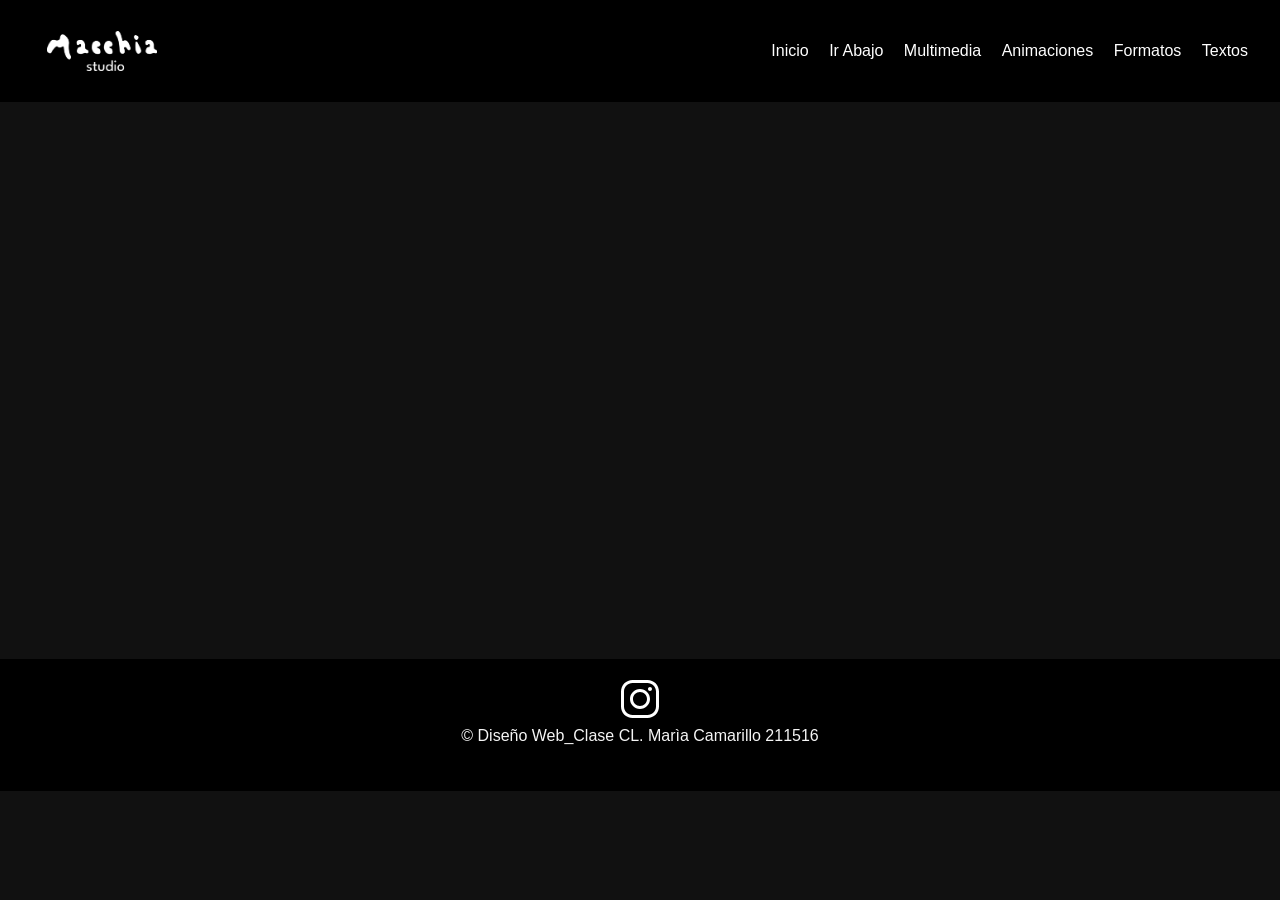
<file: index.html>
<!DOCTYPE html>
<html lang="es">
<head>
  <meta charset="UTF-8" />
  <meta name="viewport" content="width=device-width, initial-scale=1.0" />
  <title>Bitacora de Maria</title>
  <link rel="stylesheet" href="style.css" />
</head>
<body>
  <header>
    <div class="logo">
    <img src="img/macchia%20blanco.png" alt="Maria Logo">
  </div>
        <nav>
            <a href="index.html">Inicio</a>
            <a href="#abajo">Ir Abajo</a>
            <a href="multimedia.html">Multimedia</a>
            <a href="animaciones.html">Animaciones</a>
            <a href="forms.html">Formatos</a>
            <a href="textos.html">Textos</a>
        </nav>
  </header>

  <section class="hero">
    <div class="slider">
        <div class="slide s1">
            <img src="img/1.jpg" alt="Imagen 1">
            <div class="text">
                <h1>¡Bienvenido!</h1>
                <p>Esta página esta dedicada a mi clase de Diseño Web. En ella encontrarás aplicados algunos 
                conocimientos adquiridos durante el semestre.</p>
            </div>
        </div>
        <div class="slide s2">
            <img src="img/2.jpg" alt="Imagen 2">
            <div class="text">
                <h1>¡Bienvenido!</h1>
                <p>Esta página esta dedicada a mi clase de Diseño Web. En ella encontrarás aplicados algunos 
                conocimientos adquiridos durante el semestre.</p>
            </div>
        </div>
        <div class="slide s3">
            <img src="img/3.jpg" alt="Imagen 3">
            <div class="text">
                <h1>¡Bienvenido!</h1>
                <p>Esta página esta dedicada a mi clase de Diseño Web. En ella encontrarás aplicados algunos 
                conocimientos adquiridos durante el semestre.</p>
            </div>
        </div>
        <div class="slide s4">
            <img src="img/4.jpg" alt="Imagen 4">
            <div class="text">
                <h1>¡Bienvenido!</h1>
                <p>Esta página esta dedicada a mi clase de Diseño Web. En ella encontrarás aplicados algunos 
                conocimientos adquiridos durante el semestre.</p>
            </div>
        </div>
        <div class="slide s5">
            <img src="img/5.jpg" alt="Imagen 5">
            <div class="text">
                <h1>¡Bienvenido!</h1>
                <p>Esta página esta dedicada a mi clase de Diseño Web. En ella encontrarás aplicados algunos 
                conocimientos adquiridos durante el semestre.</p>
            </div>
        </div>
    </div>
</section>
    

  <footer>
      
      <svg xmlns="http://www.w3.org/2000/svg" x="0px" y="0px" width="48" height="48" viewBox="0,0,256,256">
          <g fill="#ffffff" fill-rule="nonzero" stroke="none" stroke-width="1" stroke-linecap="butt" stroke-linejoin="miter" stroke-miterlimit="10" stroke-dasharray="" stroke-dashoffset="0" font-family="none" font-weight="none" font-size="none" text-anchor="none" style="mix-blend-mode: normal"><g transform="scale(5.33333,5.33333)"><path d="M16.5,5c-6.33361,0 -11.5,5.16639 -11.5,11.5v15c0,6.33276 5.16621,11.5 11.5,11.5h15c6.33294,0 11.5,-5.16706 11.5,-11.5v-15c0,-6.33379 -5.16724,-11.5 -11.5,-11.5zM16.5,8h15c4.71124,0 8.5,3.78779 8.5,8.5v15c0,4.71106 -3.78894,8.5 -8.5,8.5h-15c-4.71221,0 -8.5,-3.78876 -8.5,-8.5v-15c0,-4.71239 3.78761,-8.5 8.5,-8.5zM34,12c-1.105,0 -2,0.895 -2,2c0,1.105 0.895,2 2,2c1.105,0 2,-0.895 2,-2c0,-1.105 -0.895,-2 -2,-2zM24,14c-5.50482,0 -10,4.49518 -10,10c0,5.50482 4.49518,10 10,10c5.50482,0 10,-4.49518 10,-10c0,-5.50482 -4.49518,-10 -10,-10zM24,17c3.88318,0 7,3.11682 7,7c0,3.88318 -3.11682,7 -7,7c-3.88318,0 -7,-3.11682 -7,-7c0,-3.88318 3.11682,-7 7,-7z"></path></g></g>
      </svg>
      
    <p>&copy; Diseño Web_Clase CL. Marìa Camarillo 211516</p>
    <div id="abajo"></div>
  </footer>
    
</body>
</html>
</file>
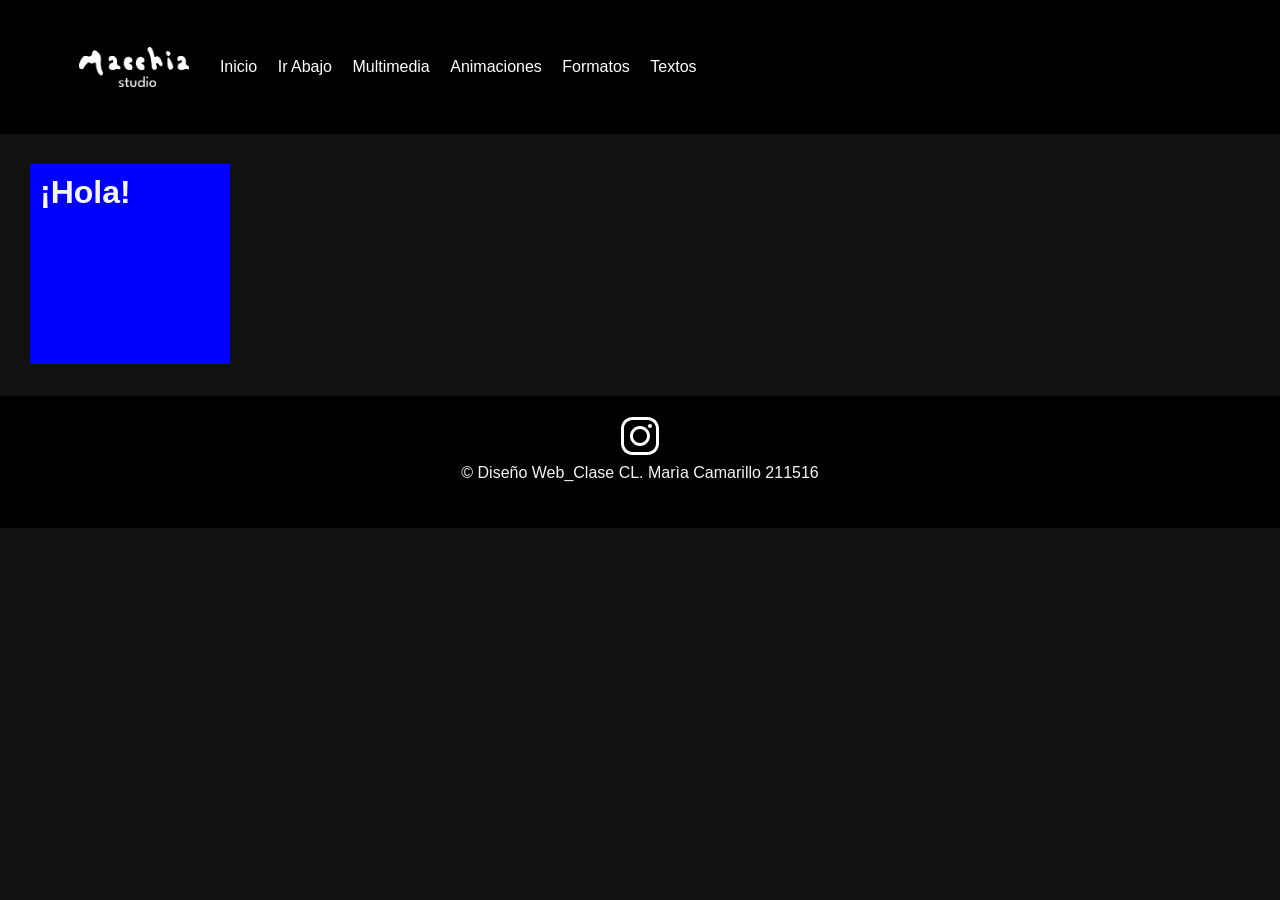
<file: animaciones.html>
<!DOCTYPE html><!--Tipo de documento-->
<html lang="es"><!--Lenguaje "es" espanol"-->
    <head>
  <meta charset="UTF-8" />
  <meta name="viewport" content="width=device-width, initial-scale=1.0" />
  <title>Bitacora de Maria</title>
  <link rel="stylesheet" href="style.css" />
</head>
    
    <body>
        <header>
            <header>
                <div class="logo">
                    <img src="img/macchia%20blanco.png" alt="Maria Logo">
                </div>
        <nav>
            <a href="index.html">Inicio</a>
            <a href="#abajo">Ir Abajo</a>
            <a href="multimedia.html">Multimedia</a>
            <a href="animaciones.html">Animaciones</a>
            <a href="forms.html">Formatos</a>
            <a href="textos.html">Textos</a>
        </nav>
  </header>
        </header>
        
       <div class="anim">
            <h1>¡Hola!</h1>
        </div>
       
       


        
        
        
        
        
        
    </body> 
    <footer>
      
      <svg xmlns="http://www.w3.org/2000/svg" x="0px" y="0px" width="48" height="48" viewBox="0,0,256,256">
          <g fill="#ffffff" fill-rule="nonzero" stroke="none" stroke-width="1" stroke-linecap="butt" stroke-linejoin="miter" stroke-miterlimit="10" stroke-dasharray="" stroke-dashoffset="0" font-family="none" font-weight="none" font-size="none" text-anchor="none" style="mix-blend-mode: normal"><g transform="scale(5.33333,5.33333)"><path d="M16.5,5c-6.33361,0 -11.5,5.16639 -11.5,11.5v15c0,6.33276 5.16621,11.5 11.5,11.5h15c6.33294,0 11.5,-5.16706 11.5,-11.5v-15c0,-6.33379 -5.16724,-11.5 -11.5,-11.5zM16.5,8h15c4.71124,0 8.5,3.78779 8.5,8.5v15c0,4.71106 -3.78894,8.5 -8.5,8.5h-15c-4.71221,0 -8.5,-3.78876 -8.5,-8.5v-15c0,-4.71239 3.78761,-8.5 8.5,-8.5zM34,12c-1.105,0 -2,0.895 -2,2c0,1.105 0.895,2 2,2c1.105,0 2,-0.895 2,-2c0,-1.105 -0.895,-2 -2,-2zM24,14c-5.50482,0 -10,4.49518 -10,10c0,5.50482 4.49518,10 10,10c5.50482,0 10,-4.49518 10,-10c0,-5.50482 -4.49518,-10 -10,-10zM24,17c3.88318,0 7,3.11682 7,7c0,3.88318 -3.11682,7 -7,7c-3.88318,0 -7,-3.11682 -7,-7c0,-3.88318 3.11682,-7 7,-7z"></path></g></g>
      </svg>
      
    <p>&copy; Diseño Web_Clase CL. Marìa Camarillo 211516</p>
    <div id="abajo"></div>
  </footer>
   
   
</html>
</file>
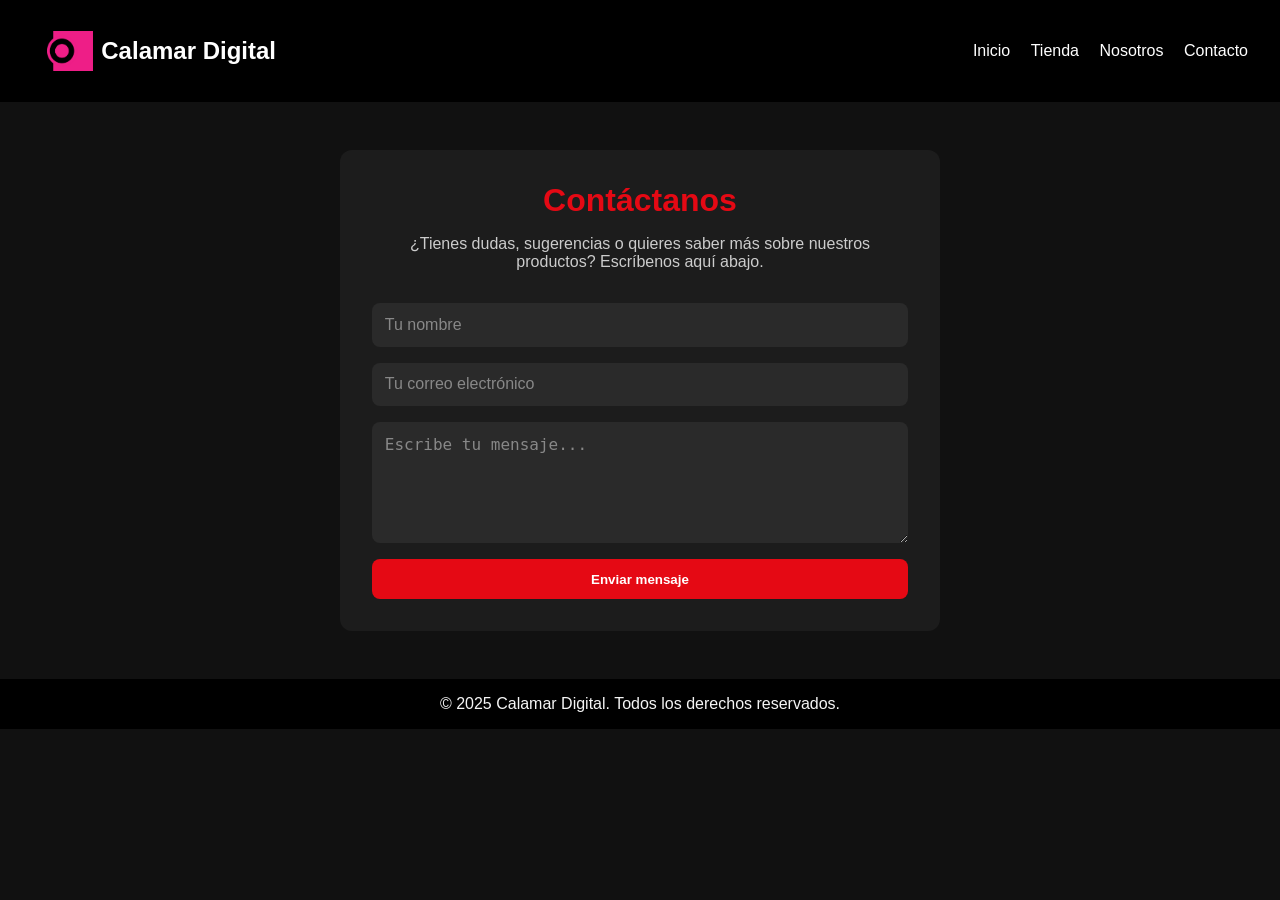
<file: contacto.html>
<!DOCTYPE html>
<html lang="es">
<head>
  <meta charset="UTF-8" />
  <meta name="viewport" content="width=device-width, initial-scale=1.0" />
  <title>Contacto | Calamar Digital</title>
    <link rel="icon" type="image/png" href="img/LOGOPESTANA.png">
  <link rel="stylesheet" href="style.css" />
</head>
<body>
  <header>
   <div class="logo">
    <img src="img/LOGOPESTANA.png" alt="Logo Calamar Digital">
    <span>Calamar Digital</span>
  </div>
    <nav>
      <a href="index.html">Inicio</a>
      <a href="tienda.html">Tienda</a>
      <a href="nosotros.html">Nosotros</a>
      <a href="contacto.html">Contacto</a>
    </nav>
  </header>

  <section class="contacto">
    <h2>Contáctanos</h2>
    <p>¿Tienes dudas, sugerencias o quieres saber más sobre nuestros productos? Escríbenos aquí abajo.</p>
    <form>
      <input type="text" name="nombre" placeholder="Tu nombre" required>
      <input type="email" name="correo" placeholder="Tu correo electrónico" required>
      <textarea name="mensaje" placeholder="Escribe tu mensaje..." rows="5" required></textarea>
      <button type="submit">Enviar mensaje</button>
    </form>
  </section>

  <footer>
    <p>&copy; 2025 Calamar Digital. Todos los derechos reservados.</p>
  </footer>
</body>
</html>
</file>
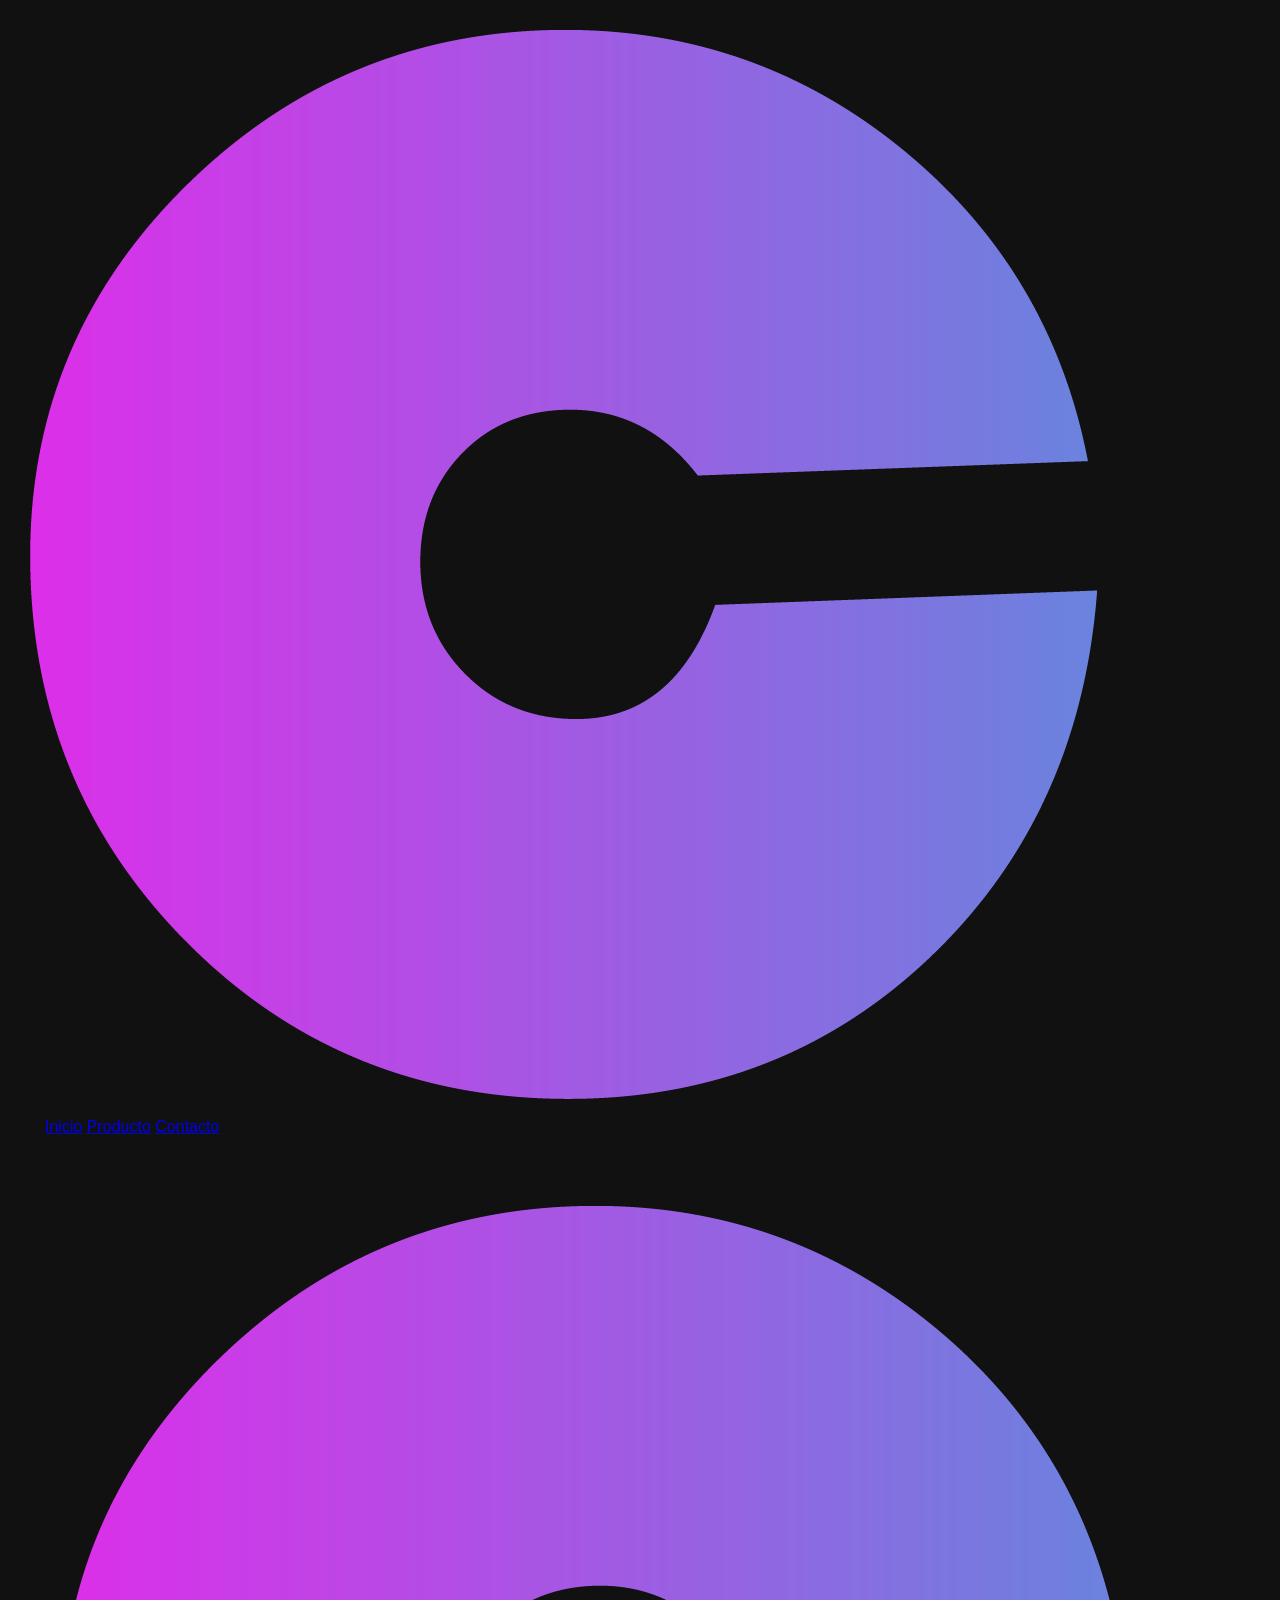
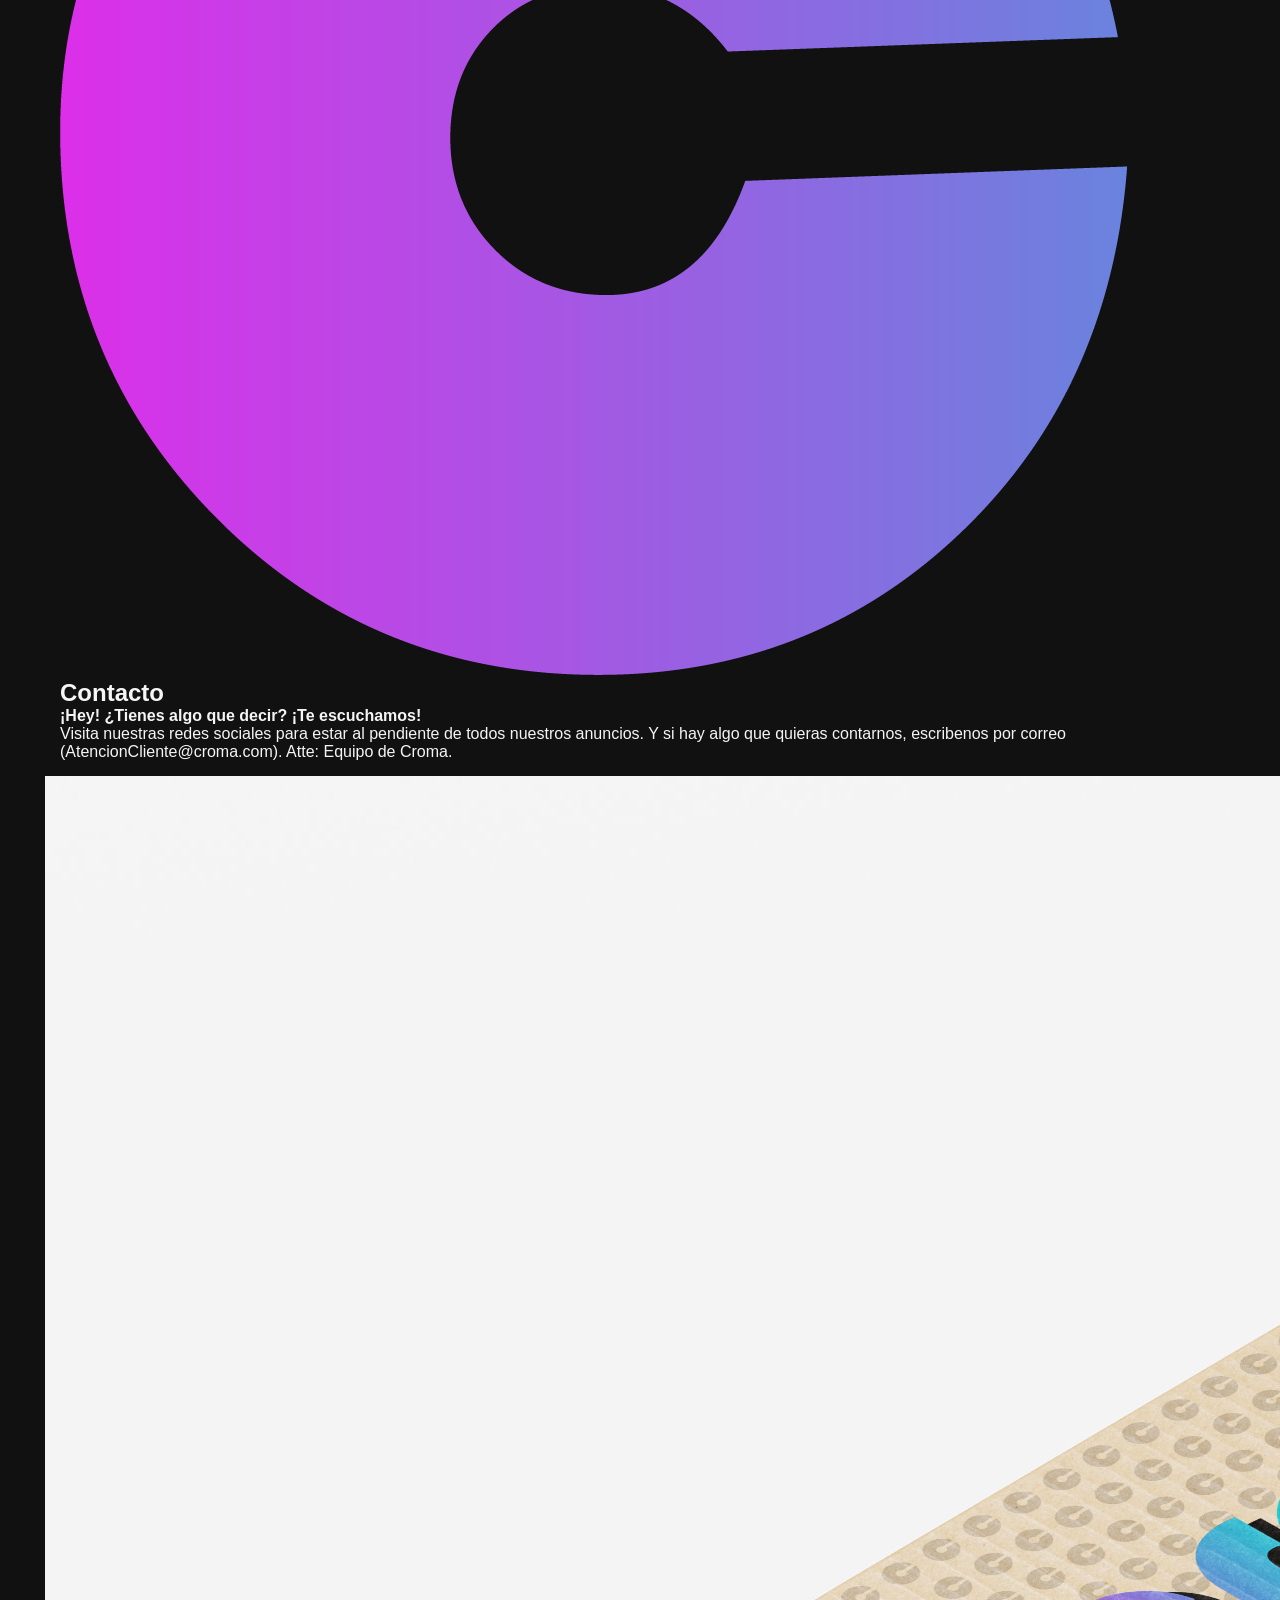
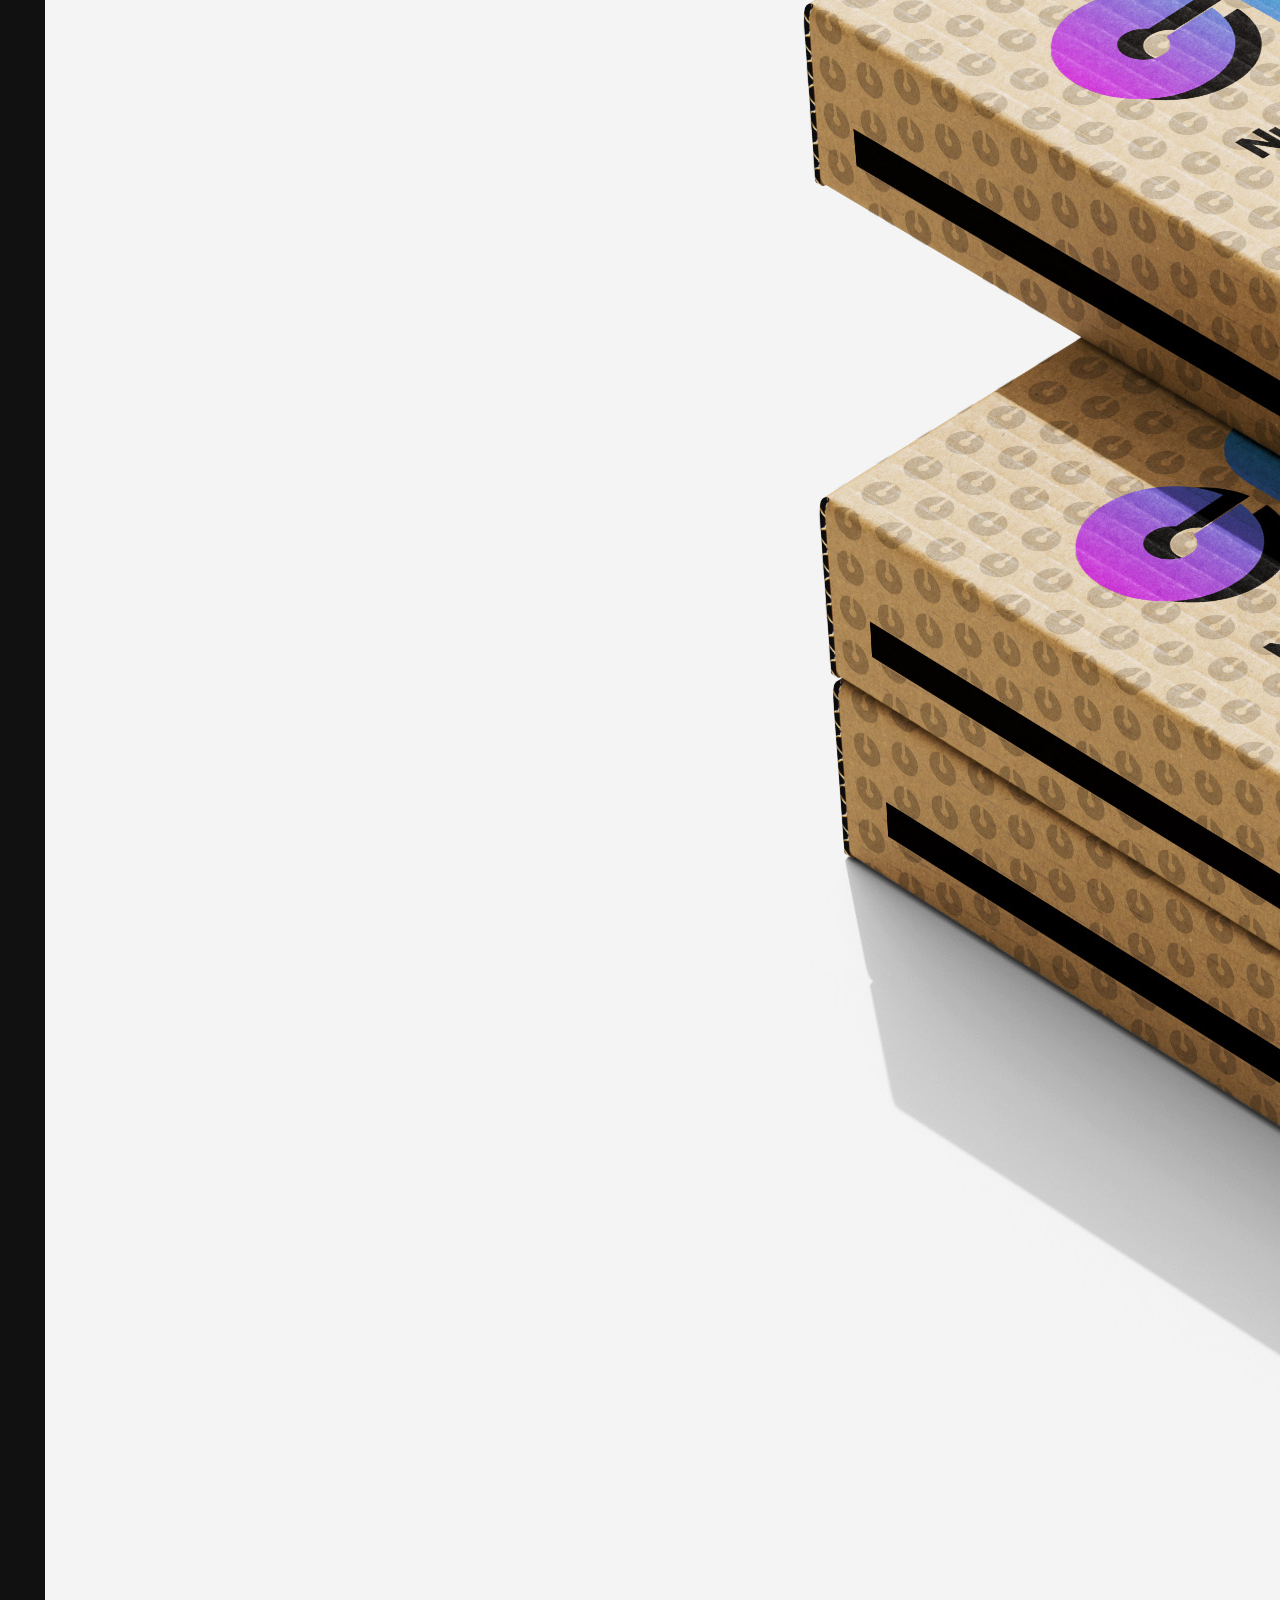
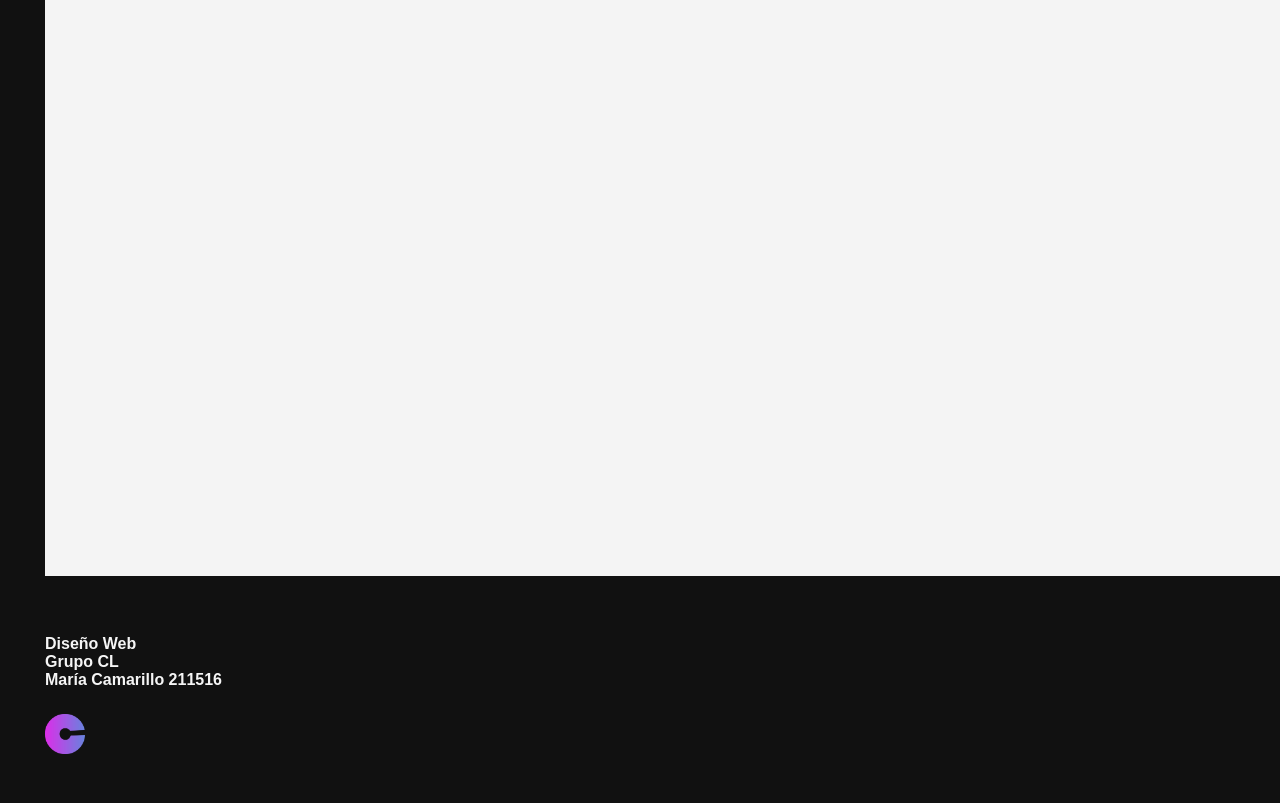
<file: contactoo.html>
<!DOCTYPE html>
<html lang="es">
<head>
    <meta charset="utf-8">
    <meta name="viewport" content="width=device-width, initial-scale=1.0">
    <link rel="icon" type="image/png" href="img/LogoPes.png">
    <link rel="stylesheet" href="style.css"> 
    <title>croma</title>
</head>
<body>
    <div class="container">
        <div class="header">
            <img src="img/LogoPes.png" alt="Logo">
            <div class="nav-links">
                <a href="index.html">Inicio</a>
                <a href="producto.html">Producto</a>
                <a href="contactoo.html">Contacto</a>
            </div>
        </div>
       
        <div class="content">
            <div id="sinopsis" class="sinopsis">
                <div class="sinopsis-text">
                    <img src="img/Logo.png" alt="Logo Sinopsis">
                    <h2>Contacto</h2>
                    <p><strong>¡Hey! ¿Tienes algo que decir? ¡Te escuchamos!</strong>
                        <br>Visita nuestras redes sociales para estar al pendiente de todos nuestros anuncios. Y si hay algo que quieras contarnos, escribenos por correo (AtencionCliente@croma.com). Atte: Equipo de Croma.
                    </p>
                </div>
                <img src="img/Flat_Cardboard_Box_Mockup_2.jpg" alt="Juego del Calamar">
            </div>
            
            
        </div>
        <div class="footer">
            <div style="text-align: left;">
                <p><strong>Diseño Web <br> Grupo CL</strong></p>
                <p><strong>María Camarillo 211516</strong></p>
            </div>
            <div>
                <img src="img/LogoPes.png" alt="Logo" style="height: 40px;">
            </div>
        </div>
    </div>
    
</body>
</html>
</file>
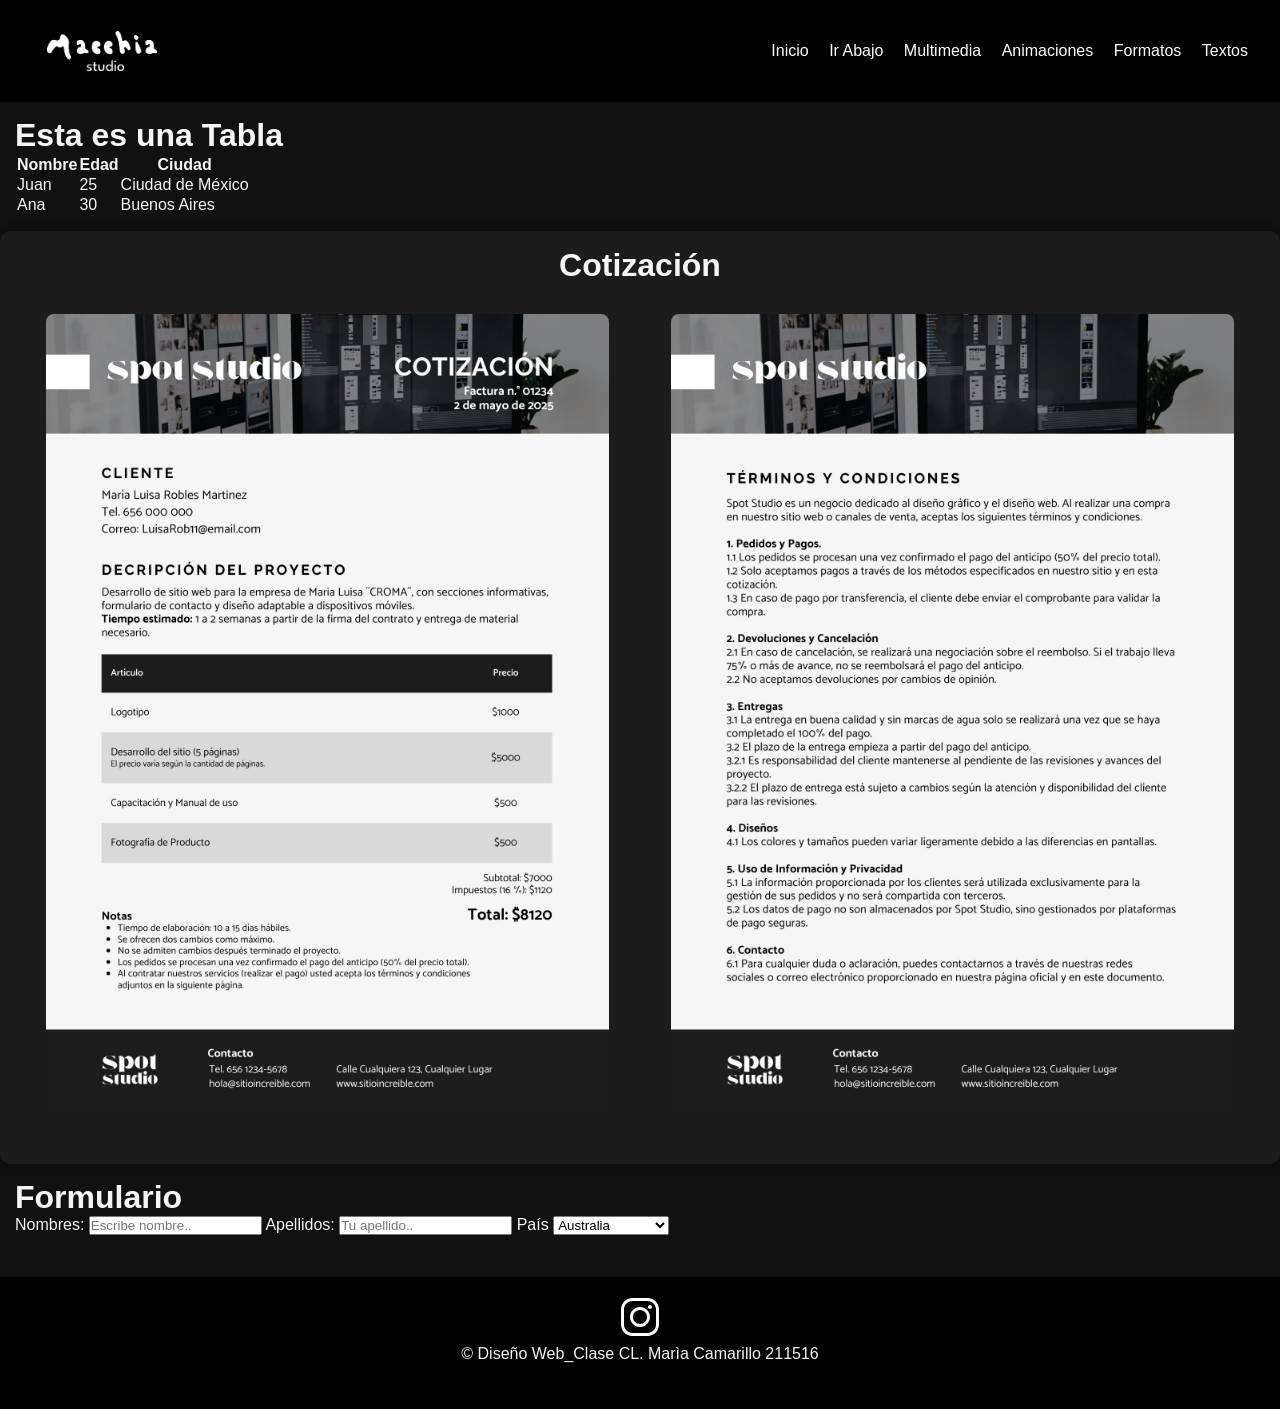
<file: forms.html>
<!DOCTYPE html><!--Tipo de documento-->
<html lang="es"><!--Lenguaje "es" espanol"-->
   <head>
  <meta charset="UTF-8" />
  <meta name="viewport" content="width=device-width, initial-scale=1.0" />
  <title>Bitacora de Maria</title>
  <link rel="stylesheet" href="style.css" />
</head>
    
<body>
  <header>
    <div class="logo">
    <img src="img/macchia%20blanco.png" alt="Maria Logo">
  </div>
        <nav>
            <a href="index.html">Inicio</a>
            <a href="#abajo">Ir Abajo</a>
            <a href="multimedia.html">Multimedia</a>
            <a href="animaciones.html">Animaciones</a>
            <a href="forms.html">Formatos</a>
            <a href="textos.html">Textos</a>
        </nav>
  </header>
    
  
      <div class="ajajs">
        <h1>Esta es una Tabla</h1>
            <table>
                <thead>
                    <tr>    
                        <th>Nombre</th>
                        <th>Edad</th>
                        <th>Ciudad</th>
                    </tr>
                </thead>
                <tbody>
                    <tr>
                        <td>Juan</td>
                        <td>25</td>
                        <td>Ciudad de México</td>
                    </tr>
                    <tr>
                        <td>Ana</td>
                        <td>30</td>
                        <td>Buenos Aires</td>
                    </tr>
                
                </tbody>
            </table>
        </div>
  
  <main class="producto">
    <h1>Cotización</h1>
    <div class="grid-productos">

      <!-- poster 1 -->
      <div class="cotiza">
        <img src="img/c1.jpg" alt="Playera Calamar">
      </div>

      <div class="cotiza">
        <img src="img/c2.jpg" alt="Playera Calamar">
      </div>
        
    </div>
  </main>

  
  <div class="form">
            <h1>Formulario</h1>
            <form action="/action_page.php">
                    <label>Nombres:</label>
                    <input type="text" placeholder="Escribe nombre..">
                    <label> Apellidos:</label>
                    <input type="text" placeholder="Tu apellido..">
                    <label> País</label>
                <select id="country" name="country">
                    <option value="australia">Australia</option>
                    <option value="mx">México</option>
                    <option value="usa">Estados Unidos</option>  
                </select>
            </form>
        </div>

    </body> 
    
    <footer>
      
      <svg xmlns="http://www.w3.org/2000/svg" x="0px" y="0px" width="48" height="48" viewBox="0,0,256,256">
          <g fill="#ffffff" fill-rule="nonzero" stroke="none" stroke-width="1" stroke-linecap="butt" stroke-linejoin="miter" stroke-miterlimit="10" stroke-dasharray="" stroke-dashoffset="0" font-family="none" font-weight="none" font-size="none" text-anchor="none" style="mix-blend-mode: normal"><g transform="scale(5.33333,5.33333)"><path d="M16.5,5c-6.33361,0 -11.5,5.16639 -11.5,11.5v15c0,6.33276 5.16621,11.5 11.5,11.5h15c6.33294,0 11.5,-5.16706 11.5,-11.5v-15c0,-6.33379 -5.16724,-11.5 -11.5,-11.5zM16.5,8h15c4.71124,0 8.5,3.78779 8.5,8.5v15c0,4.71106 -3.78894,8.5 -8.5,8.5h-15c-4.71221,0 -8.5,-3.78876 -8.5,-8.5v-15c0,-4.71239 3.78761,-8.5 8.5,-8.5zM34,12c-1.105,0 -2,0.895 -2,2c0,1.105 0.895,2 2,2c1.105,0 2,-0.895 2,-2c0,-1.105 -0.895,-2 -2,-2zM24,14c-5.50482,0 -10,4.49518 -10,10c0,5.50482 4.49518,10 10,10c5.50482,0 10,-4.49518 10,-10c0,-5.50482 -4.49518,-10 -10,-10zM24,17c3.88318,0 7,3.11682 7,7c0,3.88318 -3.11682,7 -7,7c-3.88318,0 -7,-3.11682 -7,-7c0,-3.88318 3.11682,-7 7,-7z"></path></g></g>
      </svg>
      
    <p>&copy; Diseño Web_Clase CL. Marìa Camarillo 211516</p>
    <div id="abajo"></div>
  </footer>
   
</html>
</file>
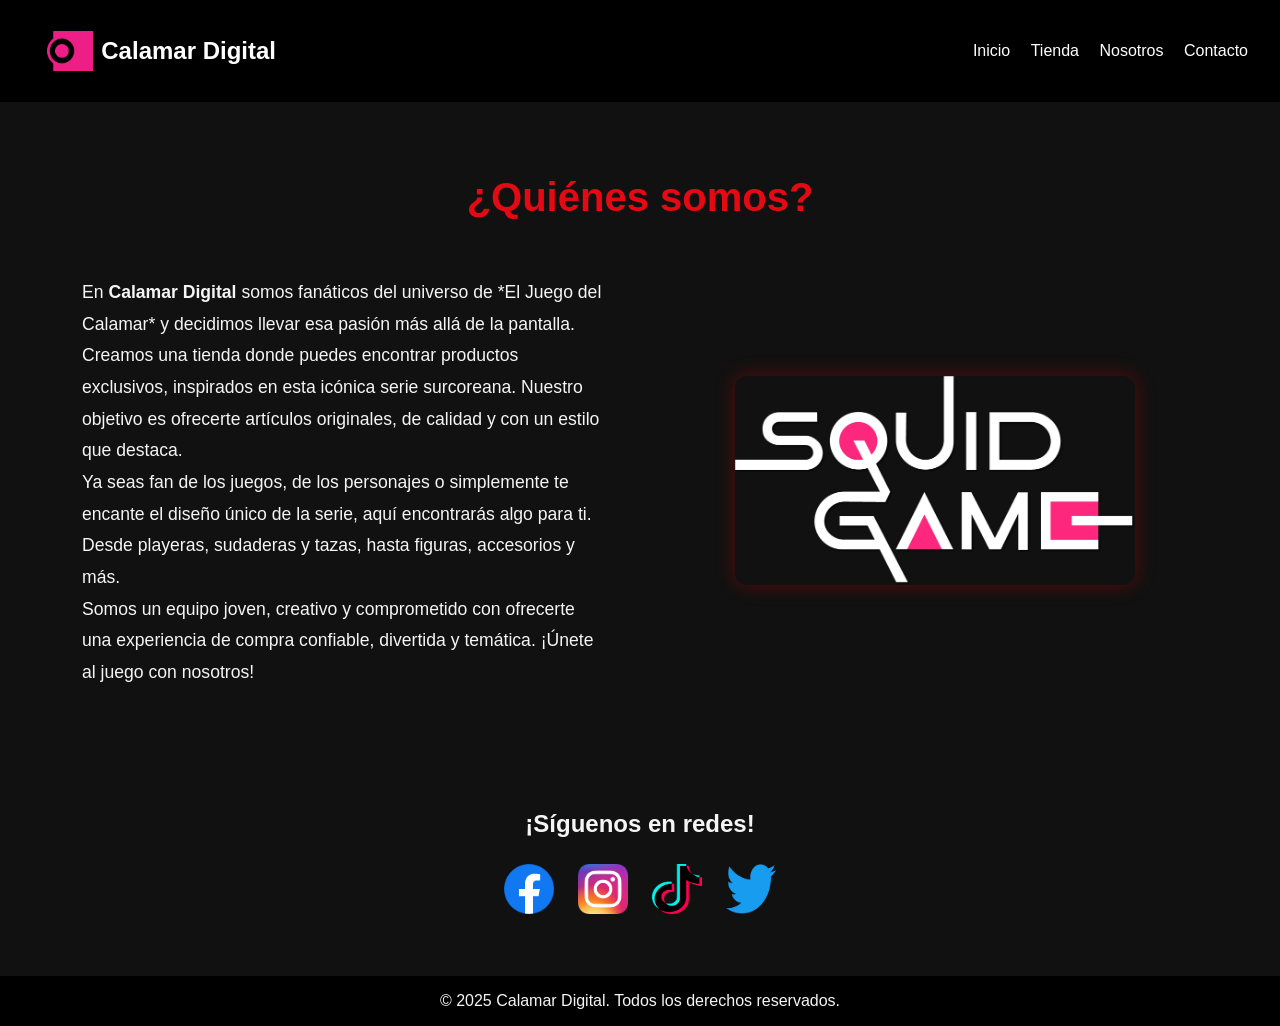
<file: nosotros.html>
<!DOCTYPE html>
<html lang="es">
<head>
  <meta charset="UTF-8" />
  <meta name="viewport" content="width=device-width, initial-scale=1.0" />
  <title>Calamar Digital</title>
    <link rel="icon" type="image/png" href="img/LOGOPESTANA.png">
  <link rel="stylesheet" href="style.css" />
</head>
<body>
  <header>
    <div class="logo">
    <img src="img/LOGOPESTANA.png" alt="Logo Calamar Digital">
    <span>Calamar Digital</span>
  </div>
    <nav>
      <a href="index.html">Inicio</a>
      <a href="tienda.html">Tienda</a>
      <a href="nosotros.html">Nosotros</a>
      <a href="contacto.html">Contacto</a>
    </nav>
  </header>

  <section class="nosotros">
    <h1>¿Quiénes somos?</h1>
    <div class="nosotros-contenido">
      <div class="nosotros-texto">
        <p>
          En <strong>Calamar Digital</strong> somos fanáticos del universo de *El Juego del Calamar* y decidimos llevar esa pasión más allá de la pantalla. Creamos una tienda donde puedes encontrar productos exclusivos, inspirados en esta icónica serie surcoreana. Nuestro objetivo es ofrecerte artículos originales, de calidad y con un estilo que destaca.
        </p>
        <p>
          Ya seas fan de los juegos, de los personajes o simplemente te encante el diseño único de la serie, aquí encontrarás algo para ti. Desde playeras, sudaderas y tazas, hasta figuras, accesorios y más.
        </p>
        <p>
          Somos un equipo joven, creativo y comprometido con ofrecerte una experiencia de compra confiable, divertida y temática. ¡Únete al juego con nosotros!
        </p>
      </div>
      <div class="nosotros-imagen">
        <img src="img/logo_sinopsis.png" alt="Equipo Calamar Digital" />
      </div>
    </div>
  </section>

    <section class="redes-sociales">
  <h2>¡Síguenos en redes!</h2>
  <div class="iconos-redes">
    <a href="https://www.facebook.com" target="_blank" class="icono">
      <img src="img/Facebook_Logo_(2019).png" alt="Facebook">
    </a>
    <a href="https://www.instagram.com" target="_blank" class="icono">
      <img src="img/Instagram_icon%20(1).png" alt="Instagram">
    </a>
    <a href="https://www.tiktok.com" target="_blank" class="icono">
      <img src="img/TikTok_icon.webp" alt="TikTok">
    </a>
    <a href="https://www.twitter.com" target="_blank" class="icono">
      <img src="img/Logo_of_Twitter.svg.png" alt="Twitter">
    </a>
  </div>
</section>
    
  <footer>
    <p>&copy; 2025 Calamar Digital. Todos los derechos reservados.</p>
  </footer>
</body>
</html>
</file>
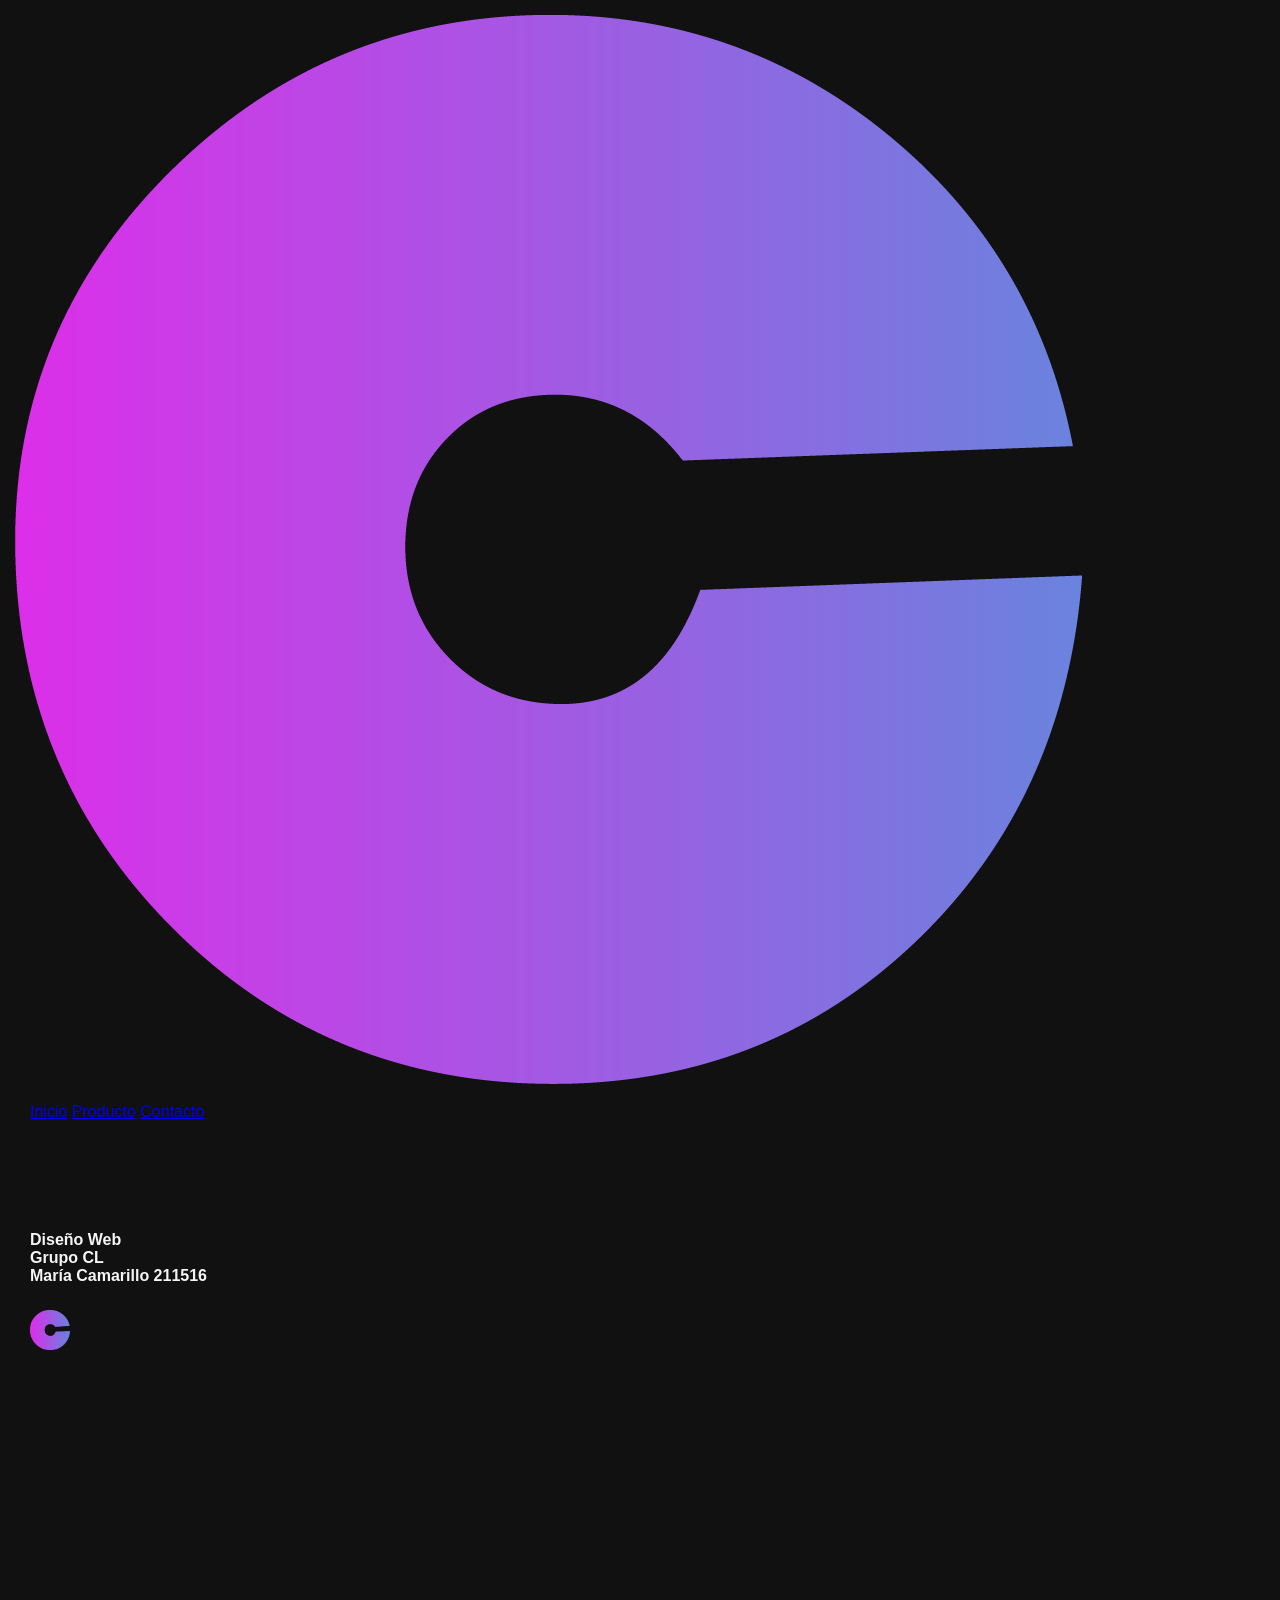
<file: producto.html>
<!DOCTYPE html>
<html lang="es">
    <head>
    <meta charset="utf-8">
    <meta name="viewport" content="width=device-width, initial-scale=1.0">
    <link rel="icon" type="image/png" href="img/LogoPes.png">
    <link rel="stylesheet" href="style.css"> 
    <title>croma</title>
</head>
    
<body>
        <div class="header">
                <img src="img/LogoPes.png" alt="Logo">
            <div class="nav-links">
                <a href="index.html">Inicio</a>
                <a href="producto.html">Producto</a>
                <a href="contactoo.html">Contacto</a>
            </div>
        </div>
        
        
        <div id="slideshow">
            <div class="slide-wrapper">
                <div class="slide">
                    <img src="img/Flat_Cardboard_Box_Mockup_2.jpg" width="728px" height="510px">
                </div>
                <div class="slide">
                    <img src="img/Free_Playing_Cards_Mockup_2.jpg" width="728px" height="510px">
                </div>
                <div class="slide">
                    <img src="img/Free_Playing_Cards_Mockup_6.jpg" width="728px" height="510px">
                </div>
                <div class="slide">
                    <img src="img/Flat_Cardboard_Box_Mockup_5.jpg" width="728px" height="510px">
                </div>
                <div class="slide">
                    <img src="img/Free_Playing_Cards_Mockup_7.jpg" width="728px" height="510px">
                </div>
            </div>
        </div>
        
        <div class="footer">
                <div style="text-align: left;">
                    <p><strong>Diseño Web <br> Grupo CL</strong></p>
                    <p><strong>María Camarillo 211516</strong></p>
                </div>
                <div>
                    <img src="img/LogoPes.png" alt="Logo" style="height: 40px;">
                </div>
        </div>
</body>
</html>
</file>
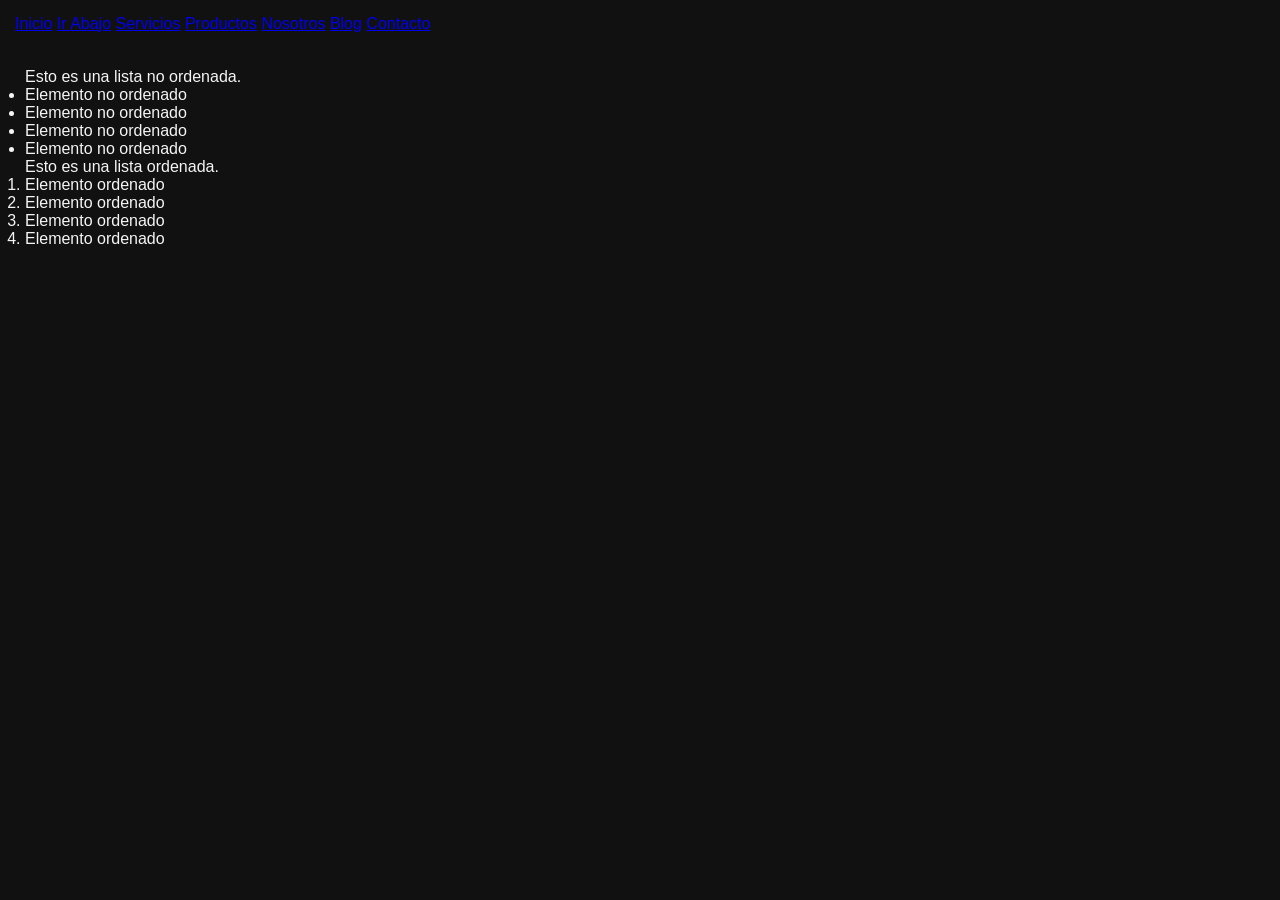
<file: servicios.html>
<!DOCTYPE html>
<html lang="es">

<head>
    <meta charset="UTF-8">
    <meta name="viewport" content="width=device-width, initial-scale=1.0">
    <title>Bitácora de María</title>
    <link rel="stylesheet" href="style.css"> 
</head>
    
<body>
    
    <div id="navbar" class="menu">
            <a href="index.html">Inicio</a>
            <a href="#abajo">Ir Abajo</a>
            <a href="servicios.html">Servicios</a>
            <a href="productos.html">Productos</a>
            <a href="nosotros.html">Nosotros</a>
            <a href="blog.html">Blog</a>
            <a href="contacto.html">Contacto</a>
        </div>
    
    <section>
            <article>
                <p>Esto es una lista no ordenada.</p>
                <ul>
                    <li>Elemento no ordenado</li>
                    <li>Elemento no ordenado</li>
                    <li>Elemento no ordenado</li>
                    <li>Elemento no ordenado</li>
                </ul>
        
                <p>Esto es una lista ordenada.</p>
        
                <ol>
                    <li>Elemento ordenado</li>
                    <li>Elemento ordenado</li>
                    <li>Elemento ordenado</li>
                    <li>Elemento ordenado</li>      
                </ol>
            </article>
            
        </section>
    
</body>

</html>
</file>
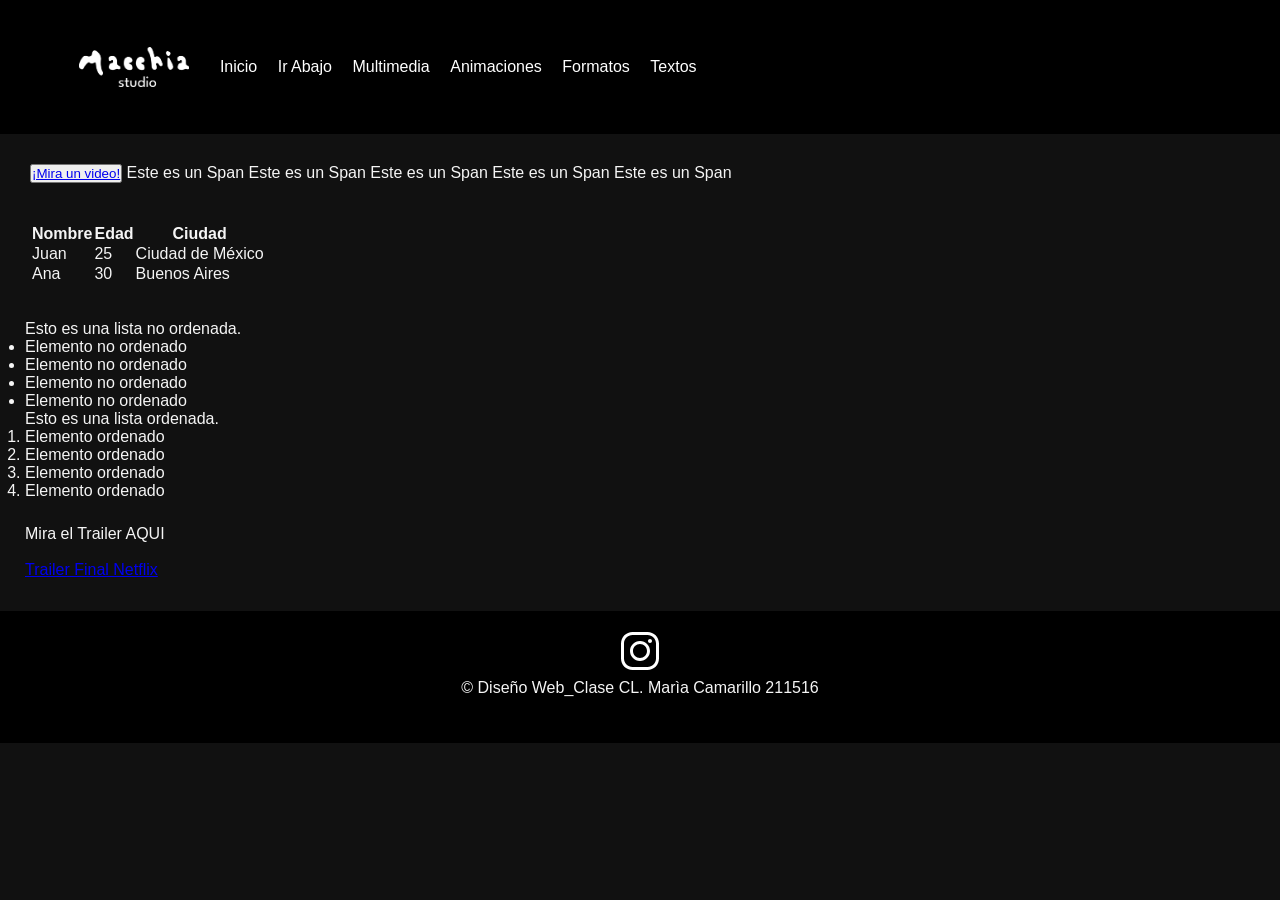
<file: textos.html>
<!DOCTYPE html><!--Tipo de documento-->
<html lang="es"><!--Lenguaje "es" espanol"-->
    <head>
  <meta charset="UTF-8" />
  <meta name="viewport" content="width=device-width, initial-scale=1.0" />
  <title>Bitacora de Maria</title>
  <link rel="stylesheet" href="style.css" />
</head>
    
    <body>
        <header>
            <header>
                <div class="logo">
                    <img src="img/macchia%20blanco.png" alt="Maria Logo">
                </div>
        <nav>
            <a href="index.html">Inicio</a>
            <a href="#abajo">Ir Abajo</a>
            <a href="multimedia.html">Multimedia</a>
            <a href="animaciones.html">Animaciones</a>
            <a href="forms.html">Formatos</a>
            <a href="textos.html">Textos</a>
        </nav>
  </header>
        </header>
        
        <div class="sp">
            
            
            <button class="boton"><a href="https://www.youtube.com/watch?v=AlTCvxeEv0k">¡Mira un video!</a></button>
            
            <span class="textt">Este es un Span</span>
            <span class="textt">Este es un Span</span>
            <span class="textt">Este es un Span</span>
            <span class="textt">Este es un Span</span>
            <span class="textt">Este es un Span</span>
        </div>

      
        
        <div class="tabla">
            <table>
                <thead>
                    <tr>    
                        <th>Nombre</th>
                        <th>Edad</th>
                        <th>Ciudad</th>
                    </tr>
                </thead>
                <tbody>
                    <tr>
                        <td>Juan</td>
                        <td>25</td>
                        <td>Ciudad de México</td>
                    </tr>
                    <tr>
                        <td>Ana</td>
                        <td>30</td>
                        <td>Buenos Aires</td>
                    </tr>
                
                </tbody>
            </table>
        </div>
        
       
        
        <section>
            <article class="listas">
                <p>Esto es una lista no ordenada.</p>
                <ul>
                    <li>Elemento no ordenado</li>
                    <li>Elemento no ordenado</li>
                    <li>Elemento no ordenado</li>
                    <li>Elemento no ordenado</li>
                </ul>
        
                <p>Esto es una lista ordenada.</p>
        
                <ol>
                    <li>Elemento ordenado</li>
                    <li>Elemento ordenado</li>
                    <li>Elemento ordenado</li>
                    <li>Elemento ordenado</li>      
                </ol>
            </articleclass="lista1">
            
        </section>
        
        <section>
            <p>Mira el Trailer AQUI</p>
            <a id="imgtres" href="https://www.youtube.com/watch?v=CteFvjO5-hM"><br>Trailer Final Netflix</a>
        </section>


        
        
        
        
        
        
    </body> 
    <footer>
      
      <svg xmlns="http://www.w3.org/2000/svg" x="0px" y="0px" width="48" height="48" viewBox="0,0,256,256">
          <g fill="#ffffff" fill-rule="nonzero" stroke="none" stroke-width="1" stroke-linecap="butt" stroke-linejoin="miter" stroke-miterlimit="10" stroke-dasharray="" stroke-dashoffset="0" font-family="none" font-weight="none" font-size="none" text-anchor="none" style="mix-blend-mode: normal"><g transform="scale(5.33333,5.33333)"><path d="M16.5,5c-6.33361,0 -11.5,5.16639 -11.5,11.5v15c0,6.33276 5.16621,11.5 11.5,11.5h15c6.33294,0 11.5,-5.16706 11.5,-11.5v-15c0,-6.33379 -5.16724,-11.5 -11.5,-11.5zM16.5,8h15c4.71124,0 8.5,3.78779 8.5,8.5v15c0,4.71106 -3.78894,8.5 -8.5,8.5h-15c-4.71221,0 -8.5,-3.78876 -8.5,-8.5v-15c0,-4.71239 3.78761,-8.5 8.5,-8.5zM34,12c-1.105,0 -2,0.895 -2,2c0,1.105 0.895,2 2,2c1.105,0 2,-0.895 2,-2c0,-1.105 -0.895,-2 -2,-2zM24,14c-5.50482,0 -10,4.49518 -10,10c0,5.50482 4.49518,10 10,10c5.50482,0 10,-4.49518 10,-10c0,-5.50482 -4.49518,-10 -10,-10zM24,17c3.88318,0 7,3.11682 7,7c0,3.88318 -3.11682,7 -7,7c-3.88318,0 -7,-3.11682 -7,-7c0,-3.88318 3.11682,-7 7,-7z"></path></g></g>
      </svg>
      
    <p>&copy; Diseño Web_Clase CL. Marìa Camarillo 211516</p>
    <div id="abajo"></div>
  </footer>
   
   
</html>
</file>
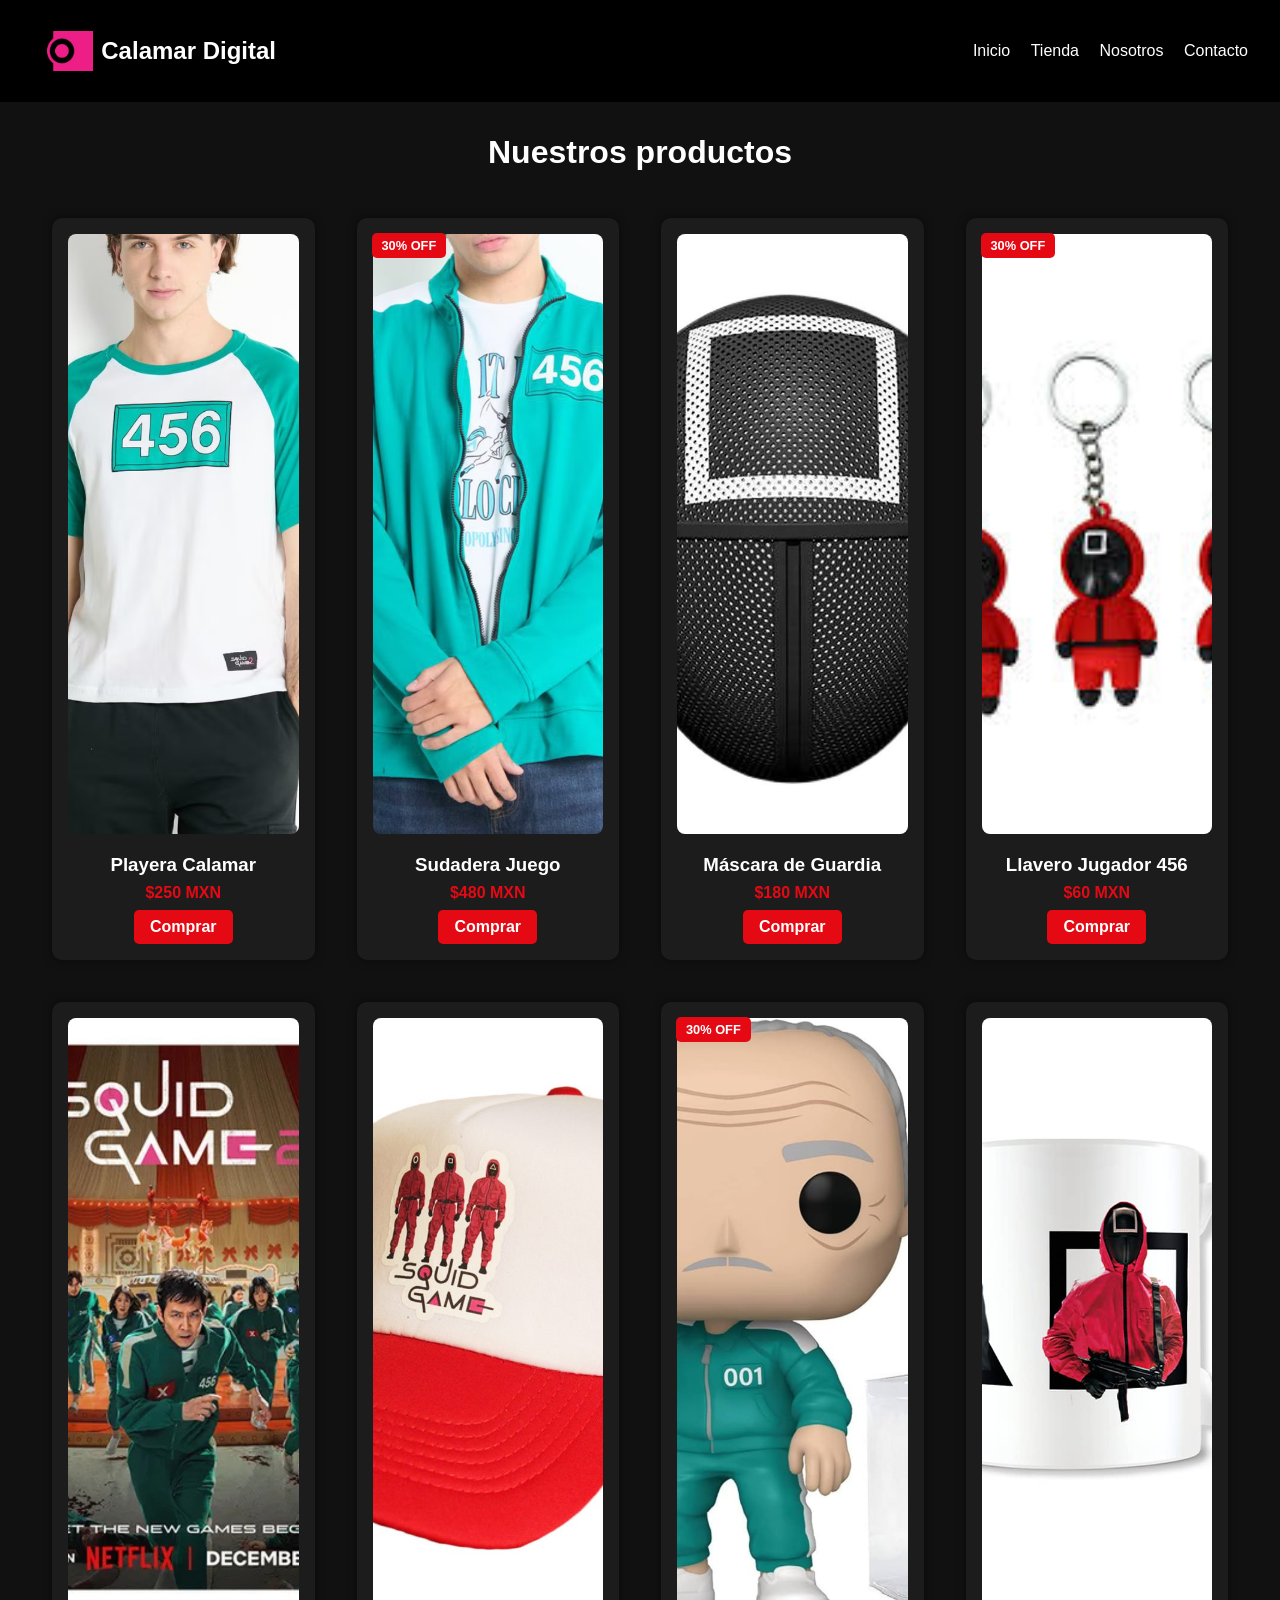
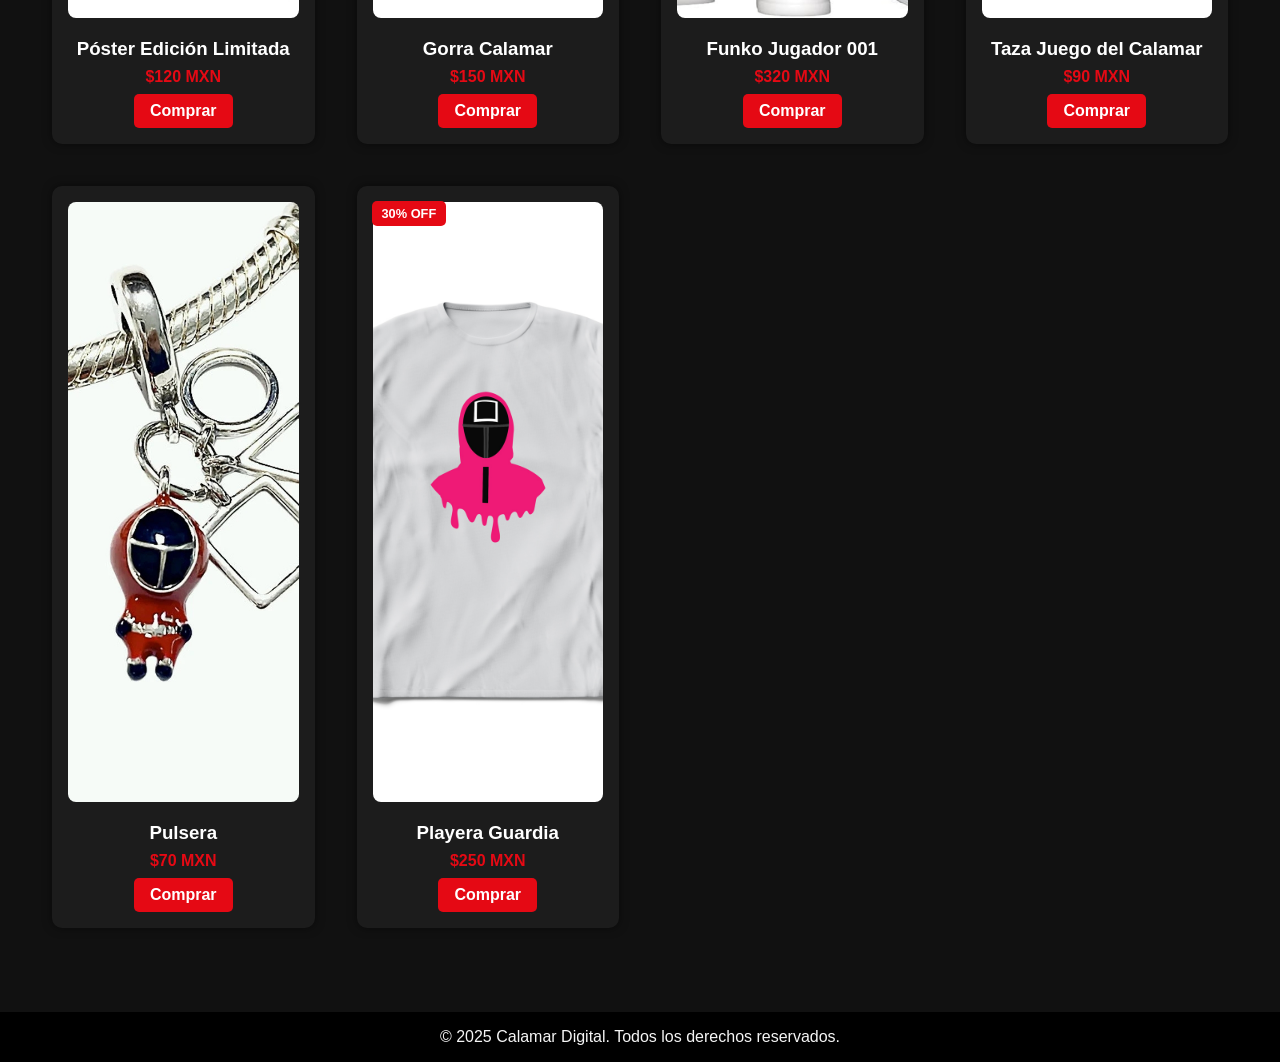
<file: tienda.html>
<!DOCTYPE html>
<html lang="es">
<head>
  <meta charset="UTF-8" />
  <meta name="viewport" content="width=device-width, initial-scale=1.0" />
  <title>Calamar Digital - Tienda</title>
    <link rel="icon" type="image/png" href="img/LOGOPESTANA.png">
  <link rel="stylesheet" href="style.css" />
</head>
<body>
  <header>
    <div class="logo">
    <img src="img/LOGOPESTANA.png" alt="Logo Calamar Digital">
    <span>Calamar Digital</span>
  </div>
    <nav>
      <a href="index.html">Inicio</a>
      <a href="tienda.html">Tienda</a>
      <a href="nosotros.html">Nosotros</a>
      <a href="contacto.html">Contacto</a>
    </nav>
  </header>

  <main class="productos">
    <h1>Nuestros productos</h1>
    <div class="grid-productos">

      <!-- Producto 1 -->
      <div class="producto">
        <img src="img/p1.jpg" alt="Playera Calamar">
        <h3>Playera Calamar</h3>
        <p>$250 MXN</p>
        <a href="https://www.liverpool.com.mx/tienda/pdp/playera-that%27s-it-el-juego-del-calamar-cuello-redondo-para-hombre/1162002407" class="btn-comprar" target="_blank">Comprar</a>
      </div>

      <!-- Producto 2 -->
      <div class="producto">
          <div class="etiqueta-oferta">30% OFF</div>
        <img src="img/p2.jpg" alt="Sudadera Juego">
        <h3>Sudadera Juego</h3>
        <p>$480 MXN</p>
        <a href="https://www.amazon.com.mx/Sudadera-Sportswear-Calamar-Ch%C3%A1ndales-Pel%C3%ADcula/dp/B09J95QC3Z?th=1&psc=1" class="btn-comprar" target="_blank">Comprar</a>
      </div>

      <!-- Producto 3 -->
      <div class="producto">
        <img src="img/p3.jpg" alt="Máscara de Guardia">
        <h3>Máscara de Guardia</h3>
        <p>$180 MXN</p>
        <a href="https://igcomics.com.mx/index.php?route=product/product&product_id=4592" class="btn-comprar" target="_blank">Comprar</a>
      </div>

      <!-- Producto 4 -->
      <div class="producto">
          <div class="etiqueta-oferta">30% OFF</div>
        <img src="img/p4.jpg" alt="Llavero 456">
        <h3>Llavero Jugador 456</h3>
        <p>$60 MXN</p>
        <a href="https://joinet.com/product/1pza-llavero-juego-del-calamar-3d-ll089/" class="btn-comprar" target="_blank">Comprar</a>
      </div>

      <!-- Producto 5 -->
      <div class="producto">
        <img src="img/p5.jpg" alt="Póster edición limitada">
        <h3>Póster Edición Limitada</h3>
        <p>$120 MXN</p>
        <a href="https://www.mercadolibre.com.mx/poster-de-el-juego-del-calamar-temp-2/up/MLMU2883417130?pdp_filters=item_id:MLM3488710324" class="btn-comprar" target="_blank">Comprar</a>
      </div>

      <!-- Producto 6 -->
      <div class="producto">
        <img src="img/p6.jpg" alt="Gorra Calamar">
        <h3>Gorra Calamar</h3>
        <p>$150 MXN</p>
        <a href="https://tiendafunbox.com/productos/gorras/gorra-visera-tracker/gorra-juego-del-calamar/" class="btn-comprar" target="_blank">Comprar</a>
      </div>

      <!-- Producto 7 -->
      <div class="producto">
          <div class="etiqueta-oferta">30% OFF</div>
        <img src="img/p7.jpg" alt="Funko 001">
        <h3>Funko Jugador 001</h3>
        <p>$320 MXN</p>
        <a href="https://www.amazon.com.mx/Funko-Pop-TV-NAM-Protector/dp/B09YZ1W4VS" class="btn-comprar" target="_blank">Comprar</a>
      </div>

      <!-- Producto 8 -->
      <div class="producto">
        <img src="img/p8.jpg" alt="Taza Juego del Calamar">
        <h3>Taza Juego del Calamar</h3>
        <p>$90 MXN</p>
        <a href="https://www.amazon.com.mx/licencia-oficial-Netflix-calamar-figuras/dp/B09M742HMC" class="btn-comprar" target="_blank">Comprar</a>
      </div>

      <!-- Producto 9 -->
      <div class="producto">
        <img src="img/p9.jpg" alt="Pulsera Triángulo">
        <h3>Pulsera</h3>
        <p>$70 MXN</p>
        <a href="https://www.etsy.com/mx/listing/1205915396/pulsera-con-dijes-de-personajes-del" class="btn-comprar" target="_blank">Comprar</a>
      </div>

      <!-- Producto 10 -->
      <div class="producto">
          <div class="etiqueta-oferta">30% OFF</div>
        <img src="img/p10.jpg" alt="Playera Guardia">
        <h3>Playera Guardia</h3>
        <p>$250 MXN</p>
        <a href="https://www.goldenchill.com/store/polera-guardia-del-juego-del-calamar/" class="btn-comprar" target="_blank">Comprar</a>
      </div>

    </div>
  </main>

  <footer>
    <p>&copy; 2025 Calamar Digital. Todos los derechos reservados.</p>
  </footer>
</body>
</html>
</file>
<file: style.css>
@import url('https://fonts.googleapis.com/css2?family=Roboto:ital,wght@0,100..900;1,100..900&display=swap');
            
            
            
#navbar{
    position: sticky;
    top: 0;
    overflow: hidden;
    }
        


/* General */
* {
  margin: 0;
  padding: 0;
  box-sizing: border-box;
}

body {
  font-family: 'Montserrat', sans-serif;
  background-color: #111;
  color: #f5f5f5;
}

header {
  background: #000;
  color: #fff;
  display: flex;
  justify-content: space-between;
  align-items: center;
  padding: 1rem 2rem;
  position: sticky;
  top: 0;
  z-index: 10; /* <- agrega esta línea */
}

.logo {
  display: flex;
  align-items: center;
  font-size: 1.5rem;
  font-weight: bold;
  gap: 0.5rem;
}

.logo img {
  height: 40px; /* ajusta el tamaño como necesites */
  width: auto;
}

nav a {
  color: #fff;
  margin-left: 1rem;
  text-decoration: none;
  transition: color 0.3s;
}

nav a:hover {
  color: #e50914;
}

/* Slider sin JavaScript */
.hero {
  position: relative;
  height: 500px;
  overflow: hidden;
}

.slider {
  position: relative;
  height: 100%;
}

.slide {
  position: absolute;
  width: 100%;
  height: 100%;
  opacity: 0;
  animation: sliderAnim 15s infinite;
}

.slide img {
  width: 100%;
  height: 100%;
  object-fit: cover;
}

.text {
  position: absolute;
  bottom: 30px;
  left: 30px;
  background-color: rgba(0, 0, 0, 0.5);
  padding: 1rem;
  border-radius: 8px;
  color: #fff;
}

/* Animación para cada slide con delays diferentes */
.s1 { animation-delay: 0s; }
.s2 { animation-delay: 3s; }
.s3 { animation-delay: 6s; }
.s4 { animation-delay: 9s; }
.s5 { animation-delay: 12s; }

@keyframes sliderAnim {
  0% { opacity: 0; }
  10% { opacity: 1; }
  30% { opacity: 1; }
  40% { opacity: 0; }
  100% { opacity: 0; }
}

.intro-tienda {
  text-align: center;
  margin-top: 2rem;
  color: #fff;
  background-color: rgba(229, 9, 20, 0.1); /* rojo suave translúcido */
  padding: 1rem 2rem;
  border-radius: 8px;
  width: fit-content;
  margin-left: auto;
  margin-right: auto;
  font-size: 1.2rem;
}

/* CTA */
.cta {
  display: block;
  width: fit-content;
  margin: 2rem auto 0; /* 'auto' en los lados centra el bloque */
  padding: 1rem 2rem;
  background-color: #e50914;
  color: white;
  text-decoration: none;
  font-weight: bold;
  text-align: center;
  border-radius: 8px;
}


/* Footer */
footer {
  background: #000;
  text-align: center;
  padding: 1rem;
  margin-top: 2rem;
}

/* Responsive */
@media (max-width: 768px) {
  .hero {
    height: 300px;
  }

  .text {
    font-size: 1rem;
    padding: 0.5rem;
    bottom: 10px;
    left: 10px;
  }
}

                                     /* PRODUCTOS */

main.productos {
  padding: 2rem;
  background-color: #111;
  color: #fff;
}

main.productos h1 {
  text-align: center;
  margin-bottom: 2rem;
}

.grid-productos {
  display: grid;
  grid-template-columns: repeat(auto-fit, minmax(220px, 1fr));
  gap: 2rem;
}

.producto {
  background-color: #1c1c1c;
  border-radius: 10px;
  padding: 1rem;
  text-align: center;
  transition: transform 0.3s;
  box-shadow: 0 0 10px rgba(0, 0, 0, 0.5);
}

.producto img {
  width: 100%;
  height: 600px;
  object-fit: cover;
  border-radius: 8px;
}

.cotiza img {
  width: 100%;
  height: 800px;
  object-fit: cover;
  border-radius: 8px;
}


.producto h3 {
  margin: 1rem 0 0.5rem;
}

.producto p {
  font-weight: bold;
  color: #e50914;
}

.producto button {
  margin-top: 0.5rem;
  padding: 0.5rem 1rem;
  background-color: #e50914;
  color: #fff;
  border: none;
  border-radius: 5px;
  cursor: pointer;
}

.producto:hover {
  transform: translateY(-5px);
}

.btn-comprar {
  display: inline-block;
  margin-top: 0.5rem;
  padding: 0.5rem 1rem;
  background-color: #e50914;
  color: #fff;
  border-radius: 5px;
  text-decoration: none;
  font-weight: bold;
  transition: background-color 0.3s;
}

.btn-comprar:hover {
  background-color: #c40812;
}

.etiqueta-oferta {
  position: absolute;
  top: 10px;
  left: 10px;
  background-color: #e50914;
  color: white;
  font-size: 0.8rem;
  font-weight: bold;
  padding: 5px 10px;
  border-radius: 5px;
  animation: latido 1.5s infinite;
  z-index: 1;
}

/* Asegúrate de que .producto tenga position: relative */
.producto {
  position: relative;
}

/* Animación que hace que crezca y se haga chico */
@keyframes latido {
  0%, 100% {
    transform: scale(1);
  }
  50% {
    transform: scale(1.2);
  }
}

                                        /* NOSOTROS */

.nosotros {
  padding: 3rem 2rem;
  background-color: #111;
  color: #f5f5f5;
}

.nosotros h1 {
  font-size: 2.5rem;
  text-align: center;
  margin-bottom: 2rem;
  color: #e50914;
}

.nosotros-contenido {
  display: flex;
  flex-wrap: wrap;
  gap: 2rem;
  justify-content: center;
  align-items: center;
  max-width: 1200px;
  margin: 0 auto;
}

.nosotros-texto {
  flex: 1;
  min-width: 280px;
  font-size: 1.1rem;
  line-height: 1.8;
}

.nosotros-imagen {
  flex: 1;
  min-width: 280px;
  text-align: center;
}

.nosotros-imagen img {
  width: 100%;
  max-width: 400px;
  border-radius: 12px;
  box-shadow: 0 0 20px rgba(255, 0, 0, 0.3);
}

@media (max-width: 768px) {
  .nosotros-contenido {
    flex-direction: column;
  }

  .nosotros h1 {
    font-size: 2rem;
  }
}

.redes-sociales {
  text-align: center;
  margin: 3rem 0;
}

.redes-sociales h2 {
  color: #f5f5f5;
  margin-bottom: 1rem;
  font-size: 1.5rem;
}

.iconos-redes {
  display: flex;
  justify-content: center;
  gap: 1.5rem;
  flex-wrap: wrap;
}

.icono img {
  width: 50px;
  height: 50px;
  transition: transform 0.3s ease-in-out;
  animation: latido 2s infinite;
}

.icono img:hover {
  transform: scale(1.3);
}

 .anim{
   margin: 30px;            
   width: 200px;
   height: 200px;
   background-color:blue;
   animation: escala 2s infinite; /*nombre de la animacion, tiempo, infinito*/
            }

 @keyframes mover {
        0%{
            transform: translateX(0);
        }
        
        50%{
            transform: translateX(50px);
        }
        
        100%{
            transform: translateX(0);
        }
    
    }

    @keyframes rotar {
        from{
            transform: rotate(0deg);
        } 
        to{
            transform: rotate(360deg);
        }
    }
    
    @keyframes escala {
         0%{
            transform: scale(1); /*tamaño original*/
        }
        
        50%{
            transform: scale(3); /*tamaño grande*/
        }
        
        100%{
            transform: scale(1); /*tamaño original*/
        }
    }

                                        /* CONTACTO */

/* Contacto */
.contacto {
  max-width: 600px;
  margin: 3rem auto;
  padding: 2rem;
  background-color: #1c1c1c;
  border-radius: 12px;
  text-align: center;
}

.contacto h2 {
  font-size: 2rem;
  margin-bottom: 1rem;
  color: #e50914;
}

.contacto p {
  margin-bottom: 2rem;
  color: #ccc;
}

.contacto form {
  display: flex;
  flex-direction: column;
  gap: 1rem;
}

.contacto input,
.contacto textarea {
  padding: 0.8rem;
  border: none;
  border-radius: 8px;
  font-size: 1rem;
  background-color: #2a2a2a;
  color: #fff;
}

.contacto input::placeholder,
.contacto textarea::placeholder {
  color: #888;
}

.contacto button {
  background-color: #e50914;
  color: #fff;
  padding: 0.8rem;
  border: none;
  border-radius: 8px;
  font-weight: bold;
  cursor: pointer;
  transition: transform 0.3s ease-in-out;
}

.contacto button:hover {
  transform: scale(1.05);
}


                                        /* Texto */

/* Texto */

section{
  margin: 25px;
}

.sp{
  margin: 20px;
}

.tabla{
  margin: 20px;
}



/* Multimedia */

        .hex {
            background-color: #81e8ed;
            color: white;
        }
 
        .keyword {
            background-color: lightskyblue;
            color: black;
        }
 
        .rgb {
            /*Define los niveles de Rojo, Verde y Azul*/
            background-color: rgb(36, 104, 213);
            color: white;
        }
 
        .rgba {
            background-color: rgba(36, 104, 213, 0.662);
            color: white;
        }
 
        .hsl {
            /*Se basa en el círculo cromatico
        h = Hue (tono, 0–360°, como un ángulo en el círculo de color)
        s = Saturation (saturación, 0%–100%)
        l = Lightness (luminosidad, 0%–100%)
        */
            background-color: hsl(33, 304%, 91%);
            color: white;
        }
 
        .hsla {
            background-color: hsla(33, 304%, 91%, 0.604);
            color: white;
        }
 
        div {
            padding: 10px;
            margin: 5px;
            font-family: sans-serif;
        }
 
        .parallax {
            /* The image used */
            background-image: url("https://i.pinimg.com/736x/e0/da/47/e0da470c81f2460066db38d5d7d0d7d4.jpg");
 
            /* Set a specific height */
            height: 500px;
 
            /* Create the parallax scrolling effect */
            background-attachment: fixed;
            background-repeat: no-repeat;
            background-size: cover;
        }
</file>
